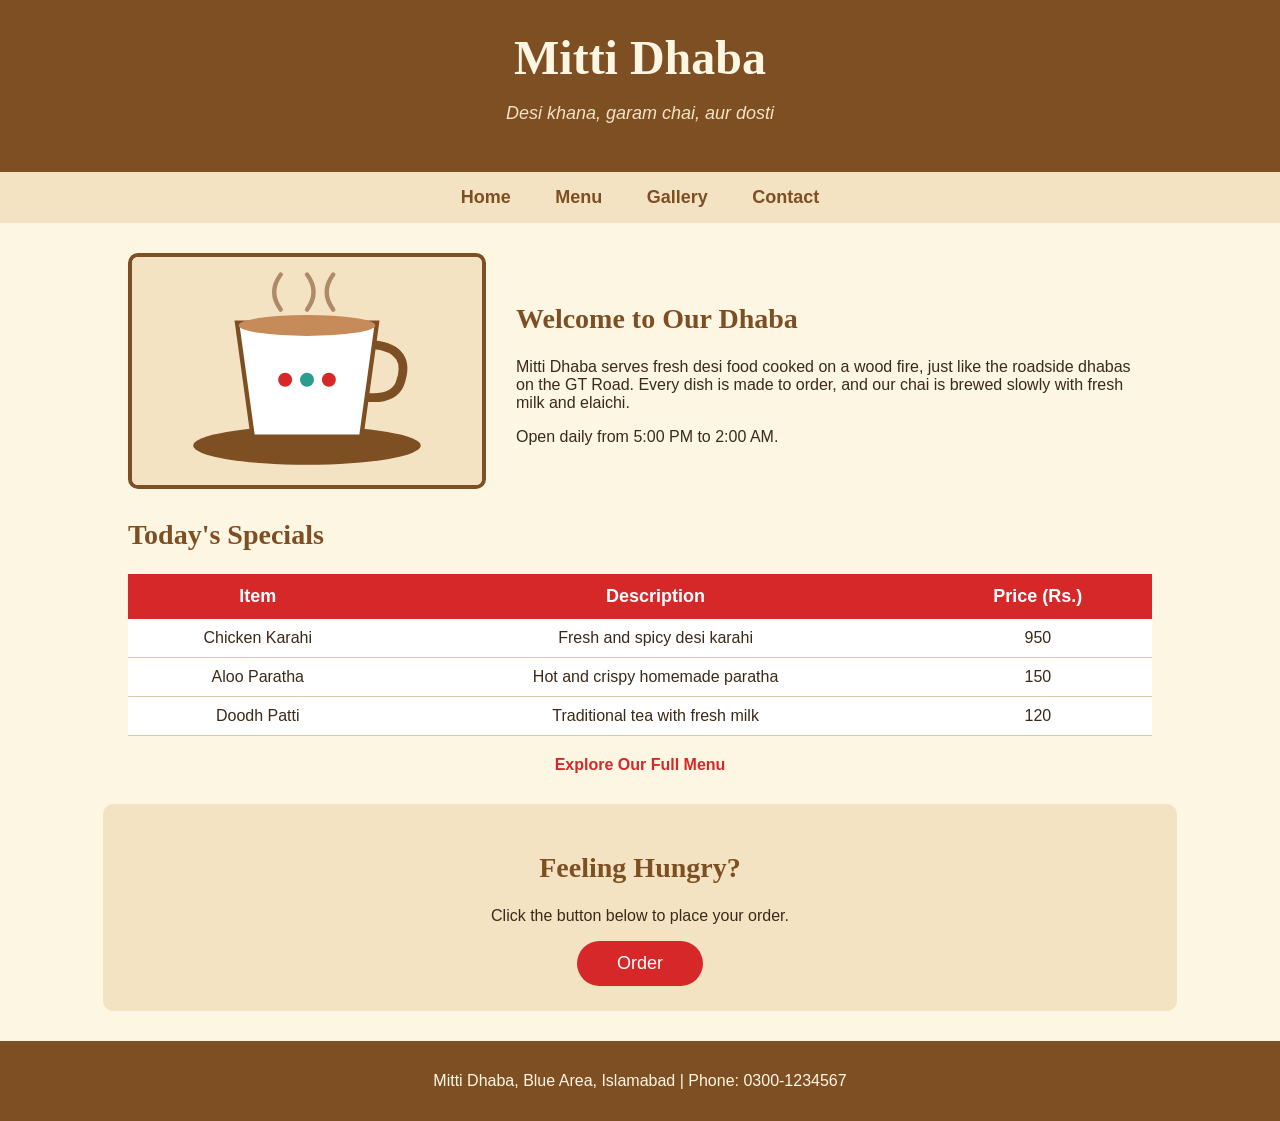
<file: index.html>
<!-- Name: Amna Hameed | Roll No: i263058 | Section: B -->

<!DOCTYPE html>
<html>
<head>
    <title>Mitti Dhaba - Home</title>
    <link rel="stylesheet" href="style.css">
</head>
<body>

    <!-- Header -->
    <header>
        <h1>Mitti Dhaba</h1>
        <p class="tagline">Desi khana, garam chai, aur dosti</p>
    </header>

    <!-- Navigation Bar -->
    <nav>
        <a href="index.html">Home</a>
        <a href="menu.html">Menu</a>
        <a href="gallery.html">Gallery</a>
        <a href="contact.html">Contact</a>
    </nav>

    <!-- Welcome Section -->
    <section class="welcome">
        <img src="images/chai.svg" alt="A cup of doodh patti chai">

        <div class="welcome-text">
            <h2>Welcome to Our Dhaba</h2>

            <p>
                Mitti Dhaba serves fresh desi food cooked on a wood fire, just like
                the roadside dhabas on the GT Road. Every dish is made to order, and
                our chai is brewed slowly with fresh milk and elaichi.
            </p>

            <p>Open daily from 5:00 PM to 2:00 AM.</p>
        </div>
    </section>

    <!-- Today's Specials -->
    <section class="specials">
        <h2>Today's Specials</h2>

        <table>
            <tr>
                <th>Item</th>
                <th>Description</th>
                <th>Price (Rs.)</th>
            </tr>

            <tr>
                <td>Chicken Karahi</td>
                <td>Fresh and spicy desi karahi</td>
                <td>950</td>
            </tr>

            <tr>
                <td>Aloo Paratha</td>
                <td>Hot and crispy homemade paratha</td>
                <td>150</td>
            </tr>

            <tr>
                <td>Doodh Patti</td>
                <td>Traditional tea with fresh milk</td>
                <td>120</td>
            </tr>
        </table>

        <p class="menu-link">
            <a href="menu.html">Explore Our Full Menu</a>
        </p>
    </section>

    <!-- Order Section -->
    <section class="order">
        <h2>Feeling Hungry?</h2>

        <p>Click the button below to place your order.</p>

        <button onclick="placeOrder()">Order</button>
    </section>

    <!-- Footer -->
    <footer>
        <p>Mitti Dhaba, Blue Area, Islamabad | Phone: 0300-1234567</p>
    </footer>

    <script>
        function placeOrder() {
            console.log("Order button was clicked");
            window.alert("Your order has been placed! Your food will be ready in 20 minutes.");
        }
    </script>

</body>
</html>
</file>
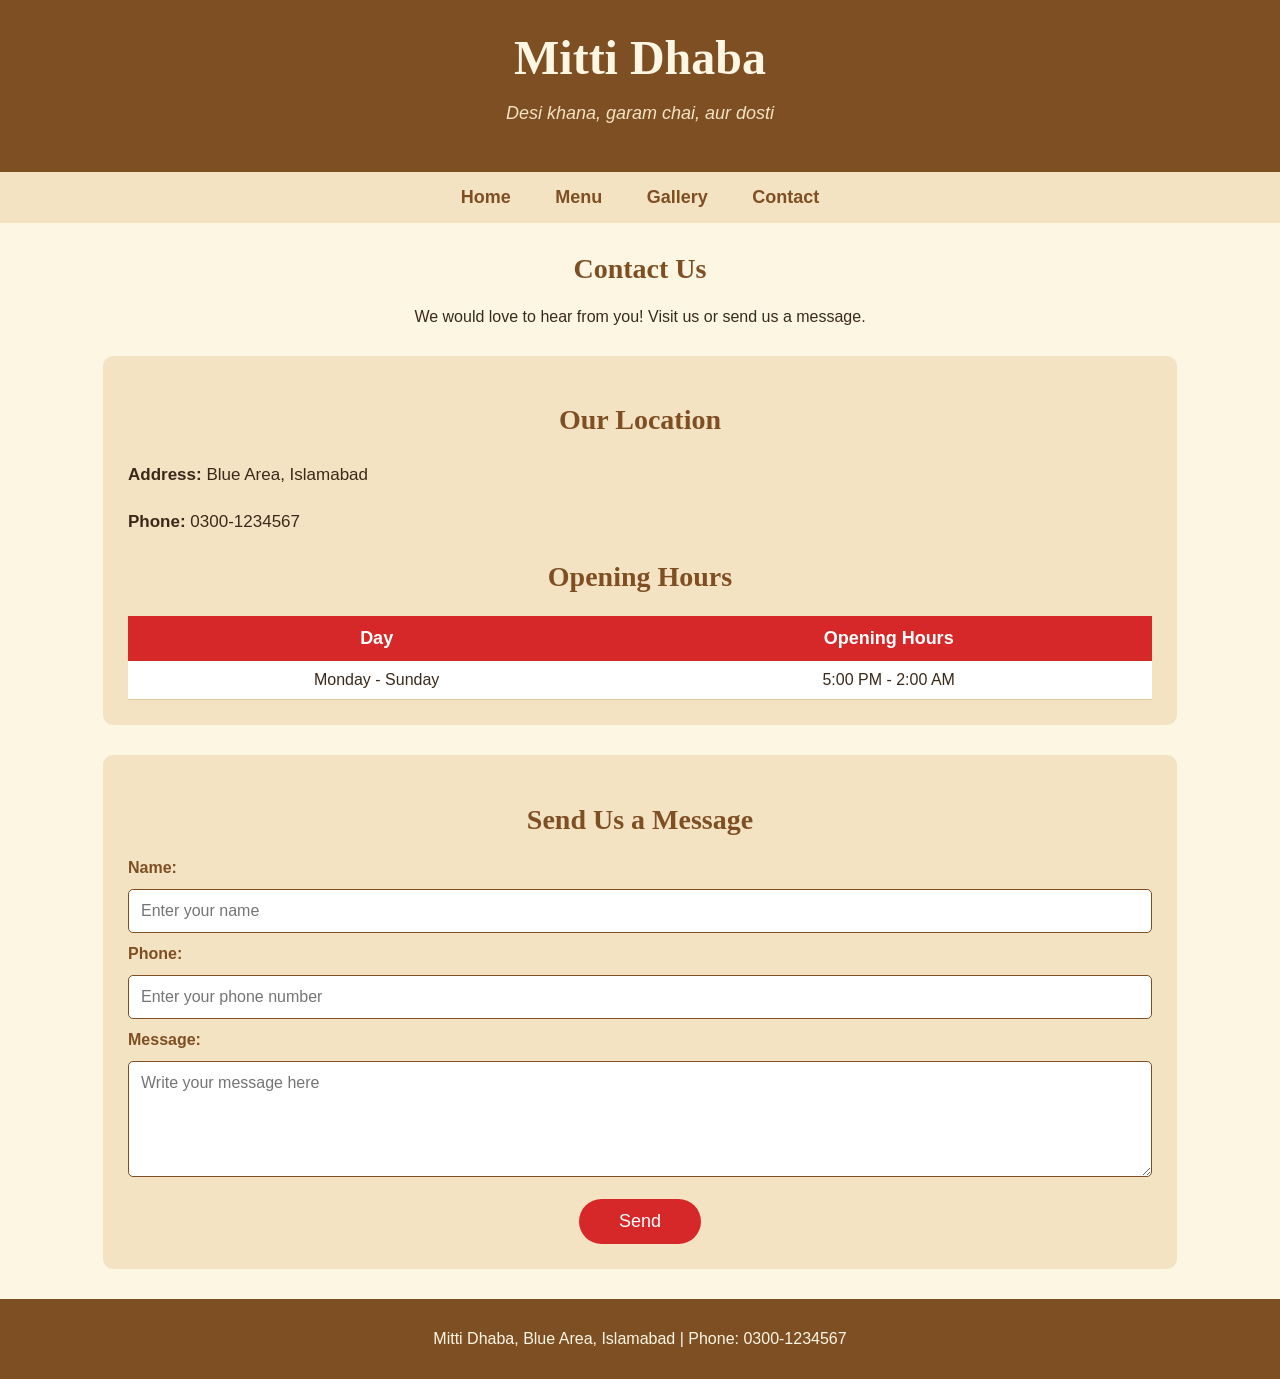
<file: contact.html>
<!-- Name: Amna Hameed | Roll No: i263058 | Section: B -->

<!DOCTYPE html>
<html>
<head>
    <title>Mitti Dhaba - Contact</title>
    <link rel="stylesheet" href="style.css">
</head>
<body>

    <!-- Header -->
    <header>
        <h1>Mitti Dhaba</h1>
        <p class="tagline">Desi khana, garam chai, aur dosti</p>
    </header>

    <!-- Navigation Bar -->
    <nav>
        <a href="index.html">Home</a>
        <a href="menu.html">Menu</a>
        <a href="gallery.html">Gallery</a>
        <a href="contact.html">Contact</a>
    </nav>

    <!-- Contact Introduction -->
    <section class="contact-intro">
        <h2>Contact Us</h2>
        <p>We would love to hear from you! Visit us or send us a message.</p>
    </section>

    <!-- Contact Information -->
    <section class="contact-info">
        <h2>Our Location</h2>

        <p><strong>Address:</strong> Blue Area, Islamabad</p>

        <p><strong>Phone:</strong> 0300-1234567</p>

        <h2>Opening Hours</h2>

        <table>
            <tr>
                <th>Day</th>
                <th>Opening Hours</th>
            </tr>

            <tr>
                <td>Monday - Sunday</td>
                <td>5:00 PM - 2:00 AM</td>
            </tr>
        </table>
    </section>

    <!-- Contact Form -->
    <section class="contact-form">
        <h2>Send Us a Message</h2>

        <form onsubmit="sendMessage(event)">

            <label for="name">Name:</label>
            <input type="text" id="name" name="name" placeholder="Enter your name" required>

            <label for="phone">Phone:</label>
            <input type="tel" id="phone" name="phone" placeholder="Enter your phone number" required>

            <label for="message">Message:</label>
            <textarea id="message" name="message" rows="5" placeholder="Write your message here" required></textarea>

            <button type="submit">Send</button>

        </form>
    </section>

    <!-- Footer -->
    <footer>
        <p>Mitti Dhaba, Blue Area, Islamabad | Phone: 0300-1234567</p>
    </footer>

    <!-- JavaScript -->
    <script>
        function sendMessage(event) {

            event.preventDefault();

            console.log("Thank you, we will contact you soon!");

            window.alert("Thank you, we will contact you soon!");

        }
    </script>

</body>
</html>
</file>
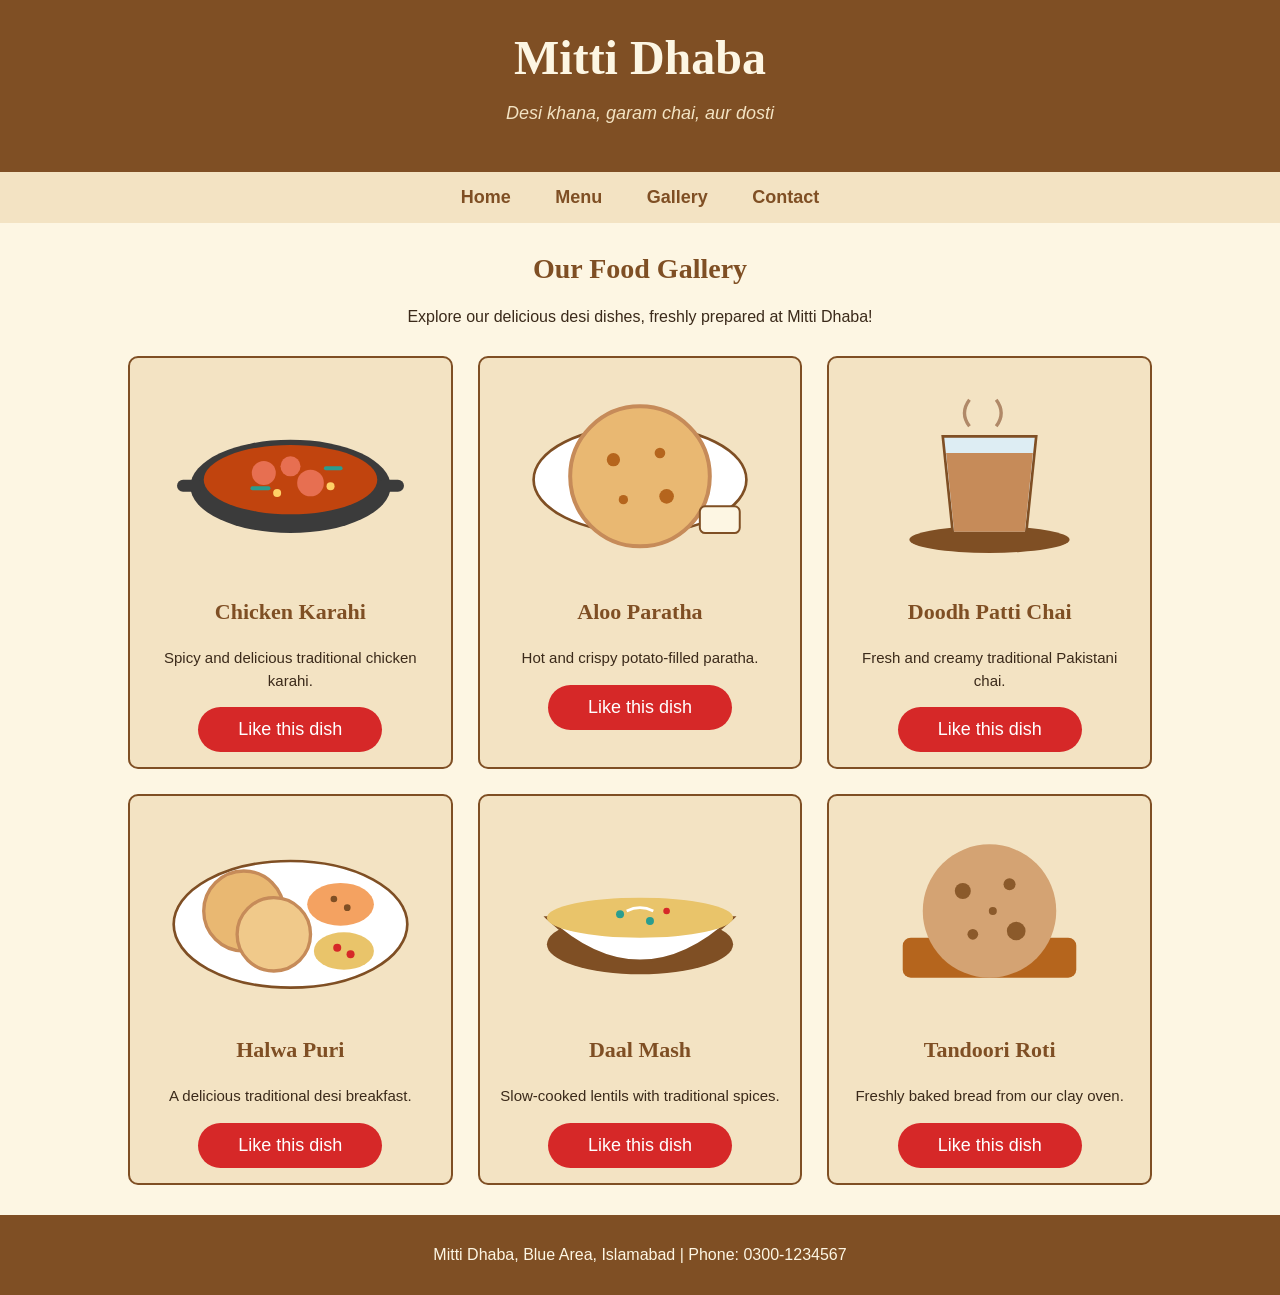
<file: gallery.html>
<!-- Name: Amna Hameed | Roll No: i263058 | Section: B -->

<!DOCTYPE html>
<html>
<head>
    <title>Mitti Dhaba - Gallery</title>
    <link rel="stylesheet" href="style.css">
</head>
<body>

    <!-- Header -->
    <header>
        <h1>Mitti Dhaba</h1>
        <p class="tagline">Desi khana, garam chai, aur dosti</p>
    </header>

    <!-- Navigation Bar -->
    <nav>
        <a href="index.html">Home</a>
        <a href="menu.html">Menu</a>
        <a href="gallery.html">Gallery</a>
        <a href="contact.html">Contact</a>
    </nav>

    <!-- Gallery Introduction -->
    <section class="gallery-intro">
        <h2>Our Food Gallery</h2>
        <p>Explore our delicious desi dishes, freshly prepared at Mitti Dhaba!</p>
    </section>

    <!-- Food Gallery -->
    <section class="gallery">

        <!-- Chicken Karahi -->
        <div class="gallery-item">
            <img src="images/karahi.svg" alt="Chicken Karahi">
            <h3>Chicken Karahi</h3>
            <p>Spicy and delicious traditional chicken karahi.</p>
            <button onclick="likeDish('Chicken Karahi')">Like this dish</button>
        </div>

        <!-- Aloo Paratha -->
        <div class="gallery-item">
            <img src="images/paratha.svg" alt="Aloo Paratha">
            <h3>Aloo Paratha</h3>
            <p>Hot and crispy potato-filled paratha.</p>
            <button onclick="likeDish('Aloo Paratha')">Like this dish</button>
        </div>

        <!-- Chai -->
        <div class="gallery-item">
            <img src="images/chai-cup.svg" alt="Doodh Patti Chai">
            <h3>Doodh Patti Chai</h3>
            <p>Fresh and creamy traditional Pakistani chai.</p>
            <button onclick="likeDish('Doodh Patti Chai')">Like this dish</button>
        </div>

        <!-- Halwa Puri -->
        <div class="gallery-item">
            <img src="images/halwa-puri.svg" alt="Halwa Puri">
            <h3>Halwa Puri</h3>
            <p>A delicious traditional desi breakfast.</p>
            <button onclick="likeDish('Halwa Puri')">Like this dish</button>
        </div>

        <!-- Daal -->
        <div class="gallery-item">
            <img src="images/daal.svg" alt="Daal Mash">
            <h3>Daal Mash</h3>
            <p>Slow-cooked lentils with traditional spices.</p>
            <button onclick="likeDish('Daal Mash')">Like this dish</button>
        </div>

        <!-- Roti -->
        <div class="gallery-item">
            <img src="images/roti.svg" alt="Tandoori Roti">
            <h3>Tandoori Roti</h3>
            <p>Freshly baked bread from our clay oven.</p>
            <button onclick="likeDish('Tandoori Roti')">Like this dish</button>
        </div>

    </section>

    <!-- Footer -->
    <footer>
        <p>Mitti Dhaba, Blue Area, Islamabad | Phone: 0300-1234567</p>
    </footer>

    <!-- JavaScript -->
    <script>
        function likeDish(dishName) {

            console.log(dishName + " was liked!");

            window.alert("You liked " + dishName + "! Thank you for visiting Mitti Dhaba.");

        }
    </script>

</body>
</html>
</file>
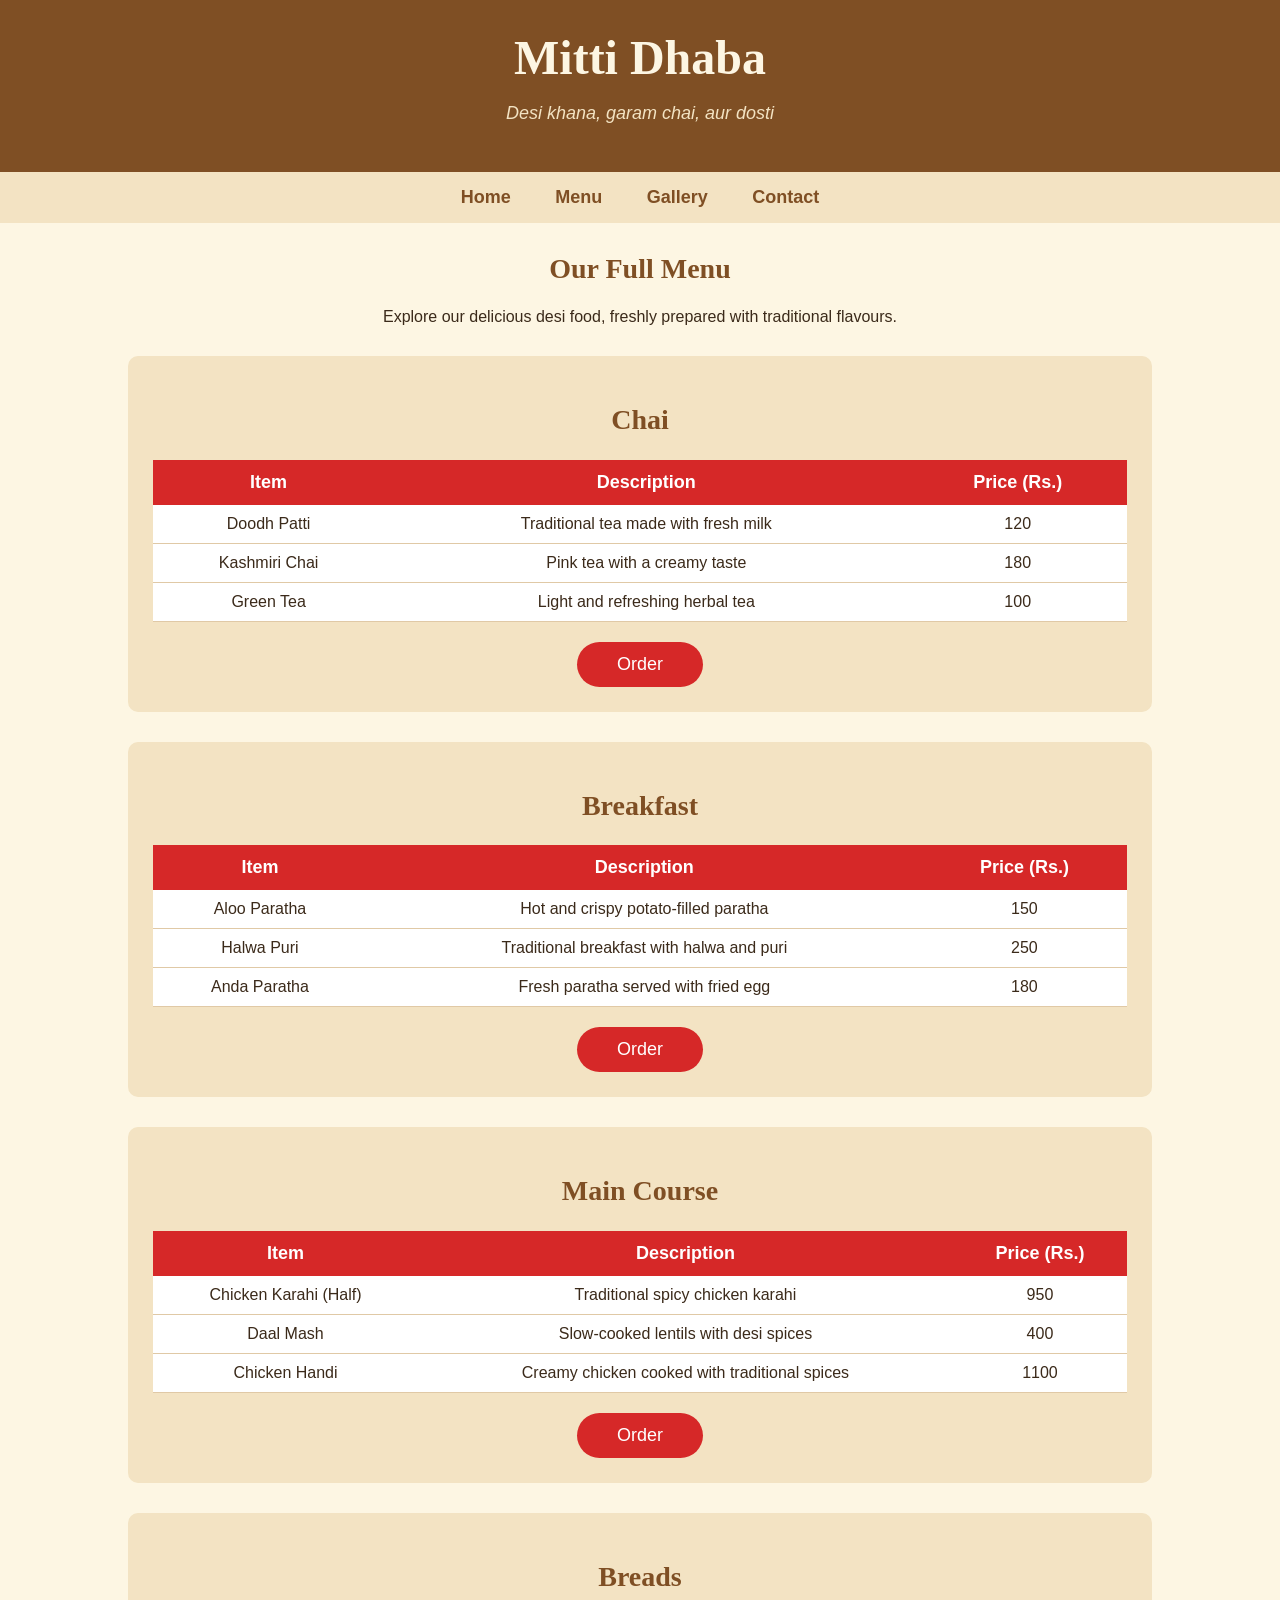
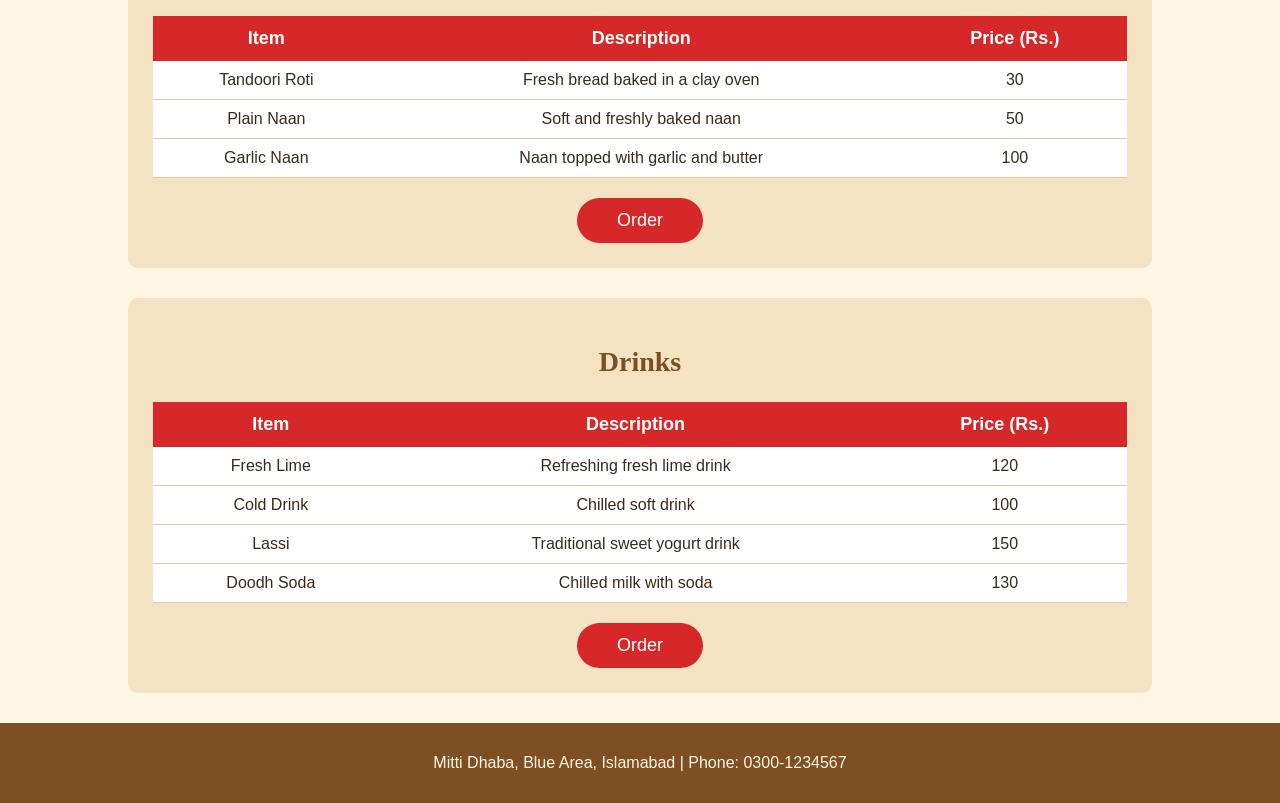
<file: menu.html>
<!-- Name: Amna Hameed | Roll No: i263058 | Section: B -->

<!DOCTYPE html>
<html>
<head>
    <title>Mitti Dhaba - Menu</title>
    <link rel="stylesheet" href="style.css">
</head>
<body>

    <!-- Header -->
    <header>
        <h1>Mitti Dhaba</h1>
        <p class="tagline">Desi khana, garam chai, aur dosti</p>
    </header>

    <!-- Navigation Bar -->
    <nav>
        <a href="index.html">Home</a>
        <a href="menu.html">Menu</a>
        <a href="gallery.html">Gallery</a>
        <a href="contact.html">Contact</a>
    </nav>

    <!-- Page Introduction -->
    <section class="menu-intro">
        <h2>Our Full Menu</h2>
        <p>Explore our delicious desi food, freshly prepared with traditional flavours.</p>
    </section>

    <!-- Chai Section -->
    <section class="menu-category">
        <h2>Chai</h2>

        <table>
            <tr>
                <th>Item</th>
                <th>Description</th>
                <th>Price (Rs.)</th>
            </tr>
            <tr>
                <td>Doodh Patti</td>
                <td>Traditional tea made with fresh milk</td>
                <td>120</td>
            </tr>
            <tr>
                <td>Kashmiri Chai</td>
                <td>Pink tea with a creamy taste</td>
                <td>180</td>
            </tr>
            <tr>
                <td>Green Tea</td>
                <td>Light and refreshing herbal tea</td>
                <td>100</td>
            </tr>
        </table>

        <button onclick="orderCategory('Chai')">Order</button>
    </section>

    <!-- Breakfast Section -->
    <section class="menu-category">
        <h2>Breakfast</h2>

        <table>
            <tr>
                <th>Item</th>
                <th>Description</th>
                <th>Price (Rs.)</th>
            </tr>
            <tr>
                <td>Aloo Paratha</td>
                <td>Hot and crispy potato-filled paratha</td>
                <td>150</td>
            </tr>
            <tr>
                <td>Halwa Puri</td>
                <td>Traditional breakfast with halwa and puri</td>
                <td>250</td>
            </tr>
            <tr>
                <td>Anda Paratha</td>
                <td>Fresh paratha served with fried egg</td>
                <td>180</td>
            </tr>
        </table>

        <button onclick="orderCategory('Breakfast')">Order</button>
    </section>

    <!-- Main Course Section -->
    <section class="menu-category">
        <h2>Main Course</h2>

        <table>
            <tr>
                <th>Item</th>
                <th>Description</th>
                <th>Price (Rs.)</th>
            </tr>
            <tr>
                <td>Chicken Karahi (Half)</td>
                <td>Traditional spicy chicken karahi</td>
                <td>950</td>
            </tr>
            <tr>
                <td>Daal Mash</td>
                <td>Slow-cooked lentils with desi spices</td>
                <td>400</td>
            </tr>
            <tr>
                <td>Chicken Handi</td>
                <td>Creamy chicken cooked with traditional spices</td>
                <td>1100</td>
            </tr>
        </table>

        <button onclick="orderCategory('Main Course')">Order</button>
    </section>

    <!-- Breads Section -->
    <section class="menu-category">
        <h2>Breads</h2>

        <table>
            <tr>
                <th>Item</th>
                <th>Description</th>
                <th>Price (Rs.)</th>
            </tr>
            <tr>
                <td>Tandoori Roti</td>
                <td>Fresh bread baked in a clay oven</td>
                <td>30</td>
            </tr>
            <tr>
                <td>Plain Naan</td>
                <td>Soft and freshly baked naan</td>
                <td>50</td>
            </tr>
            <tr>
                <td>Garlic Naan</td>
                <td>Naan topped with garlic and butter</td>
                <td>100</td>
            </tr>
        </table>

        <button onclick="orderCategory('Breads')">Order</button>
    </section>

    <!-- Drinks Section -->
    <section class="menu-category">
        <h2>Drinks</h2>

        <table>
            <tr>
                <th>Item</th>
                <th>Description</th>
                <th>Price (Rs.)</th>
            </tr>
            <tr>
                <td>Fresh Lime</td>
                <td>Refreshing fresh lime drink</td>
                <td>120</td>
            </tr>
            <tr>
                <td>Cold Drink</td>
                <td>Chilled soft drink</td>
                <td>100</td>
            </tr>
            <tr>
                <td>Lassi</td>
                <td>Traditional sweet yogurt drink</td>
                <td>150</td>
            </tr>
            <tr>
               <td>Doodh Soda</td>
               <td>Chilled milk with soda</td>
               <td>130</td>
            </tr>
        </table>

        <button onclick="orderCategory('Drinks')">Order</button>
    </section>

    <!-- Footer -->
    <footer>
        <p>Mitti Dhaba, Blue Area, Islamabad | Phone: 0300-1234567</p>
    </footer>

    <!-- JavaScript -->
    <script>
        function orderCategory(category) {
            console.log(category + " category was ordered");
            window.alert(category + " category has been ordered! Thank you for choosing Mitti Dhaba.");
        }
    </script>

</body>
</html>
</file>
<file: style.css>
/* Name: Amna Hameed | Roll No: i263058 | Section: B */

/* Colours: Cream #fdf6e3, Brown #7f4f24, Red #d62828 */
/* Font: Georgia (headings), Arial (body text) */

body {
    background-color: #fdf6e3;
    color: #3b2a1a;
    font-family: Arial, sans-serif;
    font-size: 16px;
    margin: 0;
}

/* Headings */
h1, h2 {
    font-family: Georgia, serif;
    color: #7f4f24;
}

h1 {
    font-size: 48px;
    margin: 0;
    color: #fdf6e3;
}

h2 {
    font-size: 28px;
}

/* Header */
header {
    background-color: #7f4f24;
    text-align: center;
    padding: 30px;
}

.tagline {
    color: #f3e3c3;
    font-style: italic;
    font-size: 18px;
}

/* Navigation Bar */
nav {
    background-color: #f3e3c3;
    text-align: center;
    padding: 15px;
}

nav a {
    color: #7f4f24;
    text-decoration: none;
    font-size: 18px;
    font-weight: bold;
    margin: 0 20px;
}

nav a:hover {
    color: #d62828;
    text-decoration: underline;
}

/* Sections */
section {
    width: 80%;
    margin: 30px auto;
}

/* Welcome Section */
.welcome {
    display: flex;
    gap: 30px;
    align-items: center;
}

.welcome img {
    width: 350px;
    border: 4px solid #7f4f24;
    border-radius: 10px;
}

/* Tables */
table {
    width: 100%;
    border-collapse: collapse;
    background-color: white;
}

th {
    background-color: #d62828;
    color: white;
    padding: 12px;
    font-size: 18px;
}

td {
    padding: 10px;
    border-bottom: 1px solid #e0c9a6;
    text-align: center;
}

tr:hover {
    background-color: #f3e3c3;
}

/* Full Menu Link */
.menu-link {
    text-align: center;
    margin-top: 20px;
}

.menu-link a {
    color: #d62828;
    font-weight: bold;
    text-decoration: none;
}

.menu-link a:hover {
    color: #7f4f24;
    text-decoration: underline;
}

/* Menu Page Introduction */
.menu-intro {
    text-align: center;
    margin-bottom: 20px;
}

/* Menu Categories */
.menu-category {
    background-color: #f3e3c3;
    padding: 25px;
    border-radius: 10px;
    box-sizing: border-box;
}

.menu-category h2 {
    text-align: center;
}

/* Menu Order Buttons */
.menu-category button {
    display: block;
    margin: 20px auto 0;
}

/* Order Section */
.order {
    text-align: center;
    background-color: #f3e3c3;
    padding: 25px;
    border-radius: 10px;
}

/* Contact Page */
.contact-intro {
    text-align: center;
}

.contact-info {
    background-color: #f3e3c3;
    padding: 25px;
    border-radius: 10px;
}

.contact-info h2 {
    text-align: center;
}

.contact-info p {
    font-size: 17px;
    line-height: 1.8;
}

/* Contact Form */
.contact-form {
    background-color: #f3e3c3;
    padding: 25px;
    border-radius: 10px;
}

.contact-form h2 {
    text-align: center;
}

.contact-form form {
    display: flex;
    flex-direction: column;
    gap: 12px;
}

.contact-form label {
    font-weight: bold;
    color: #7f4f24;
}

.contact-form input,
.contact-form textarea {
    padding: 12px;
    font-family: Arial, sans-serif;
    font-size: 16px;
    border: 1px solid #7f4f24;
    border-radius: 5px;
}

.contact-form textarea {
    resize: vertical;
}

.contact-form button {
    align-self: center;
    margin-top: 10px;
}

/* Gallery Page */
.gallery-intro {
    text-align: center;
}

.gallery {
    display: grid;
    grid-template-columns: repeat(3, 1fr);
    gap: 25px;
}

.gallery-item {
    background-color: #f3e3c3;
    text-align: center;
    padding: 15px;
    border-radius: 10px;
    border: 2px solid #7f4f24;
}

.gallery-item img {
    width: 100%;
    height: 200px;
    object-fit: contain;
    border-radius: 8px;
}

.gallery-item h3 {
    font-family: Georgia, serif;
    color: #7f4f24;
    font-size: 22px;
}

.gallery-item p {
    font-size: 15px;
    line-height: 1.5;
}

/* Buttons */
button {
    background-color: #d62828;
    color: white;
    font-size: 18px;
    padding: 12px 40px;
    border: none;
    border-radius: 25px;
    cursor: pointer;
}

button:hover {
    background-color: #7f4f24;
}

/* Footer */
footer {
    background-color: #7f4f24;
    color: #fdf6e3;
    text-align: center;
    padding: 15px;
    margin-top: 30px;
}

/* Responsive Design */
@media screen and (max-width: 600px) {

    .welcome {
        flex-direction: column;
    }

    .welcome img {
        width: 90%;
    }

    section {
        width: 90%;
        box-sizing: border-box;
    }

    nav a {
        display: inline-block;
        margin: 8px;
    }

    table {
        font-size: 13px;
    }

    th, td {
        padding: 7px;
    }

    .menu-category {
        padding: 15px;
        overflow-x: auto;
    }

    .contact-form input,
    .contact-form textarea {
        box-sizing: border-box;
        width: 100%;
    }

    .gallery {
        grid-template-columns: repeat(2, 1fr);
        gap: 15px;
    }

    .gallery-item img {
        height: 150px;
    }
}

@media screen and (max-width: 400px) {

    .gallery {
        grid-template-columns: 1fr;
    }
}
</file>
